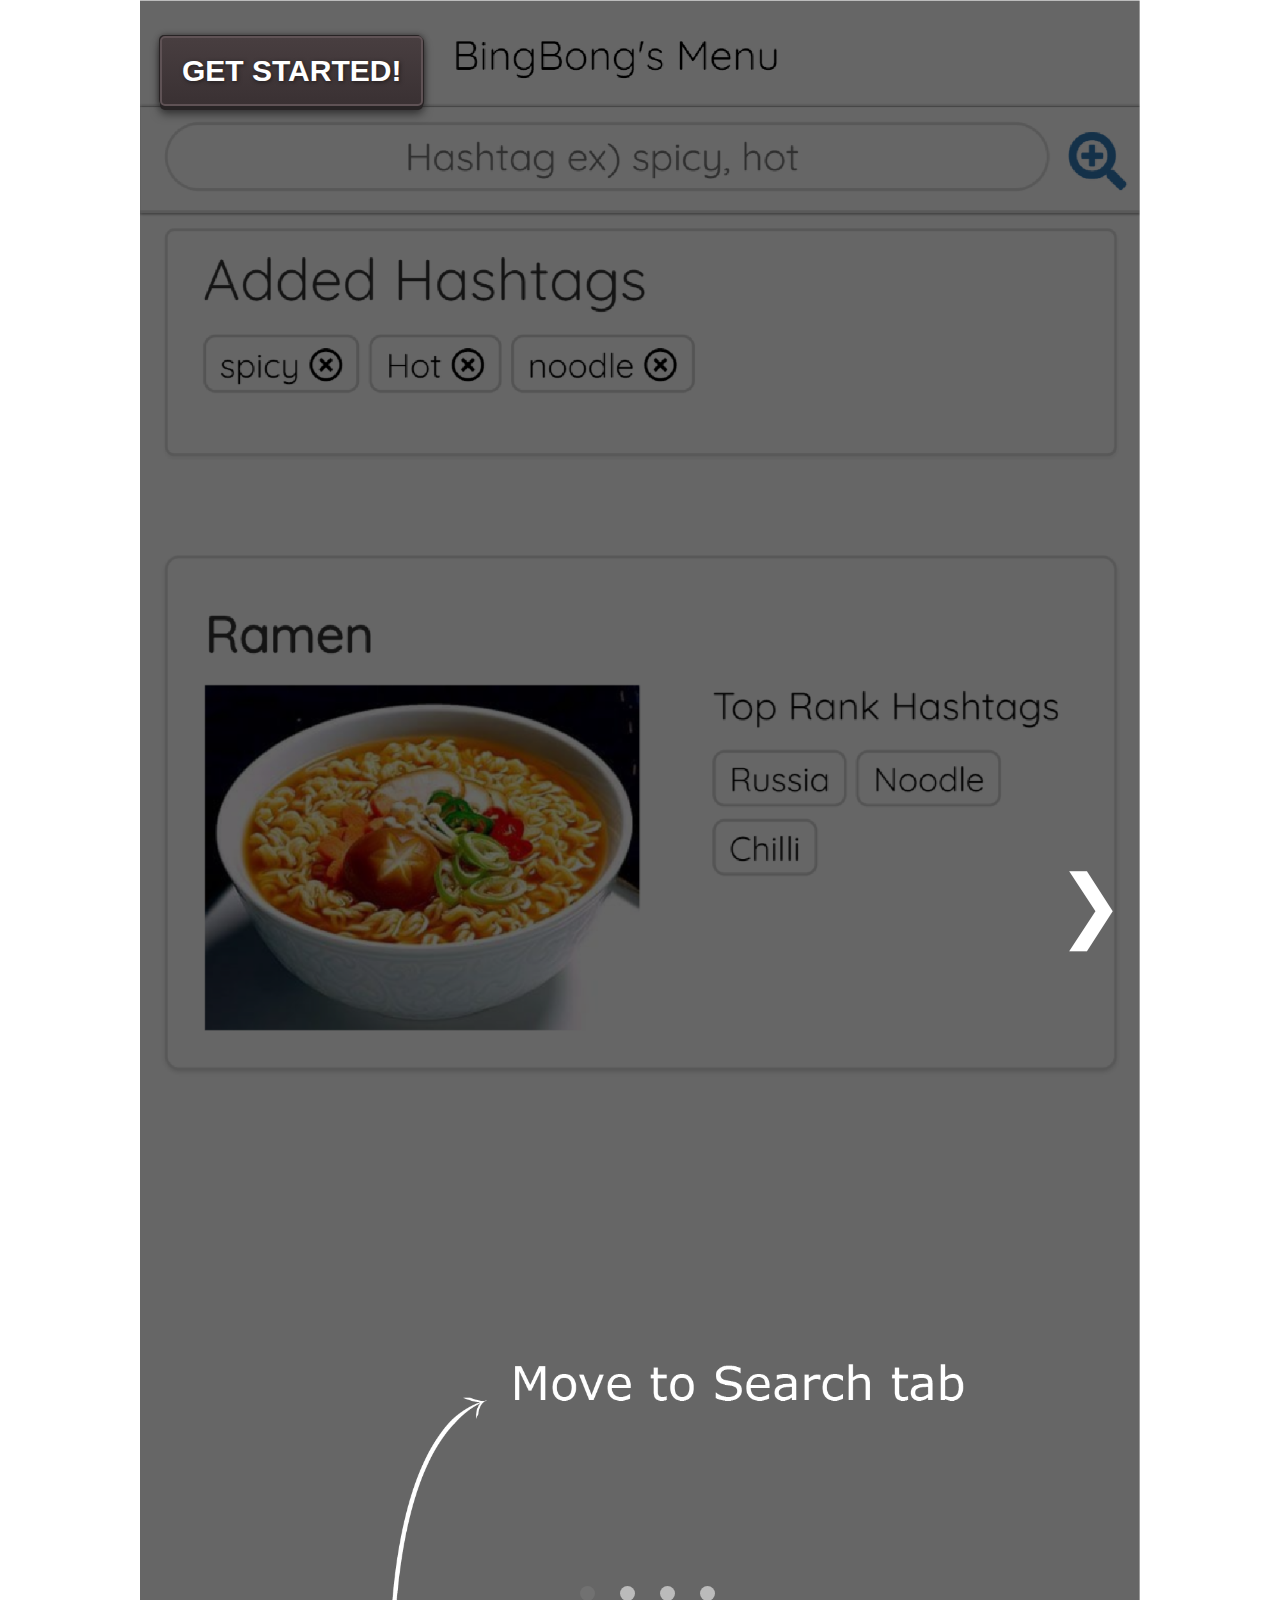
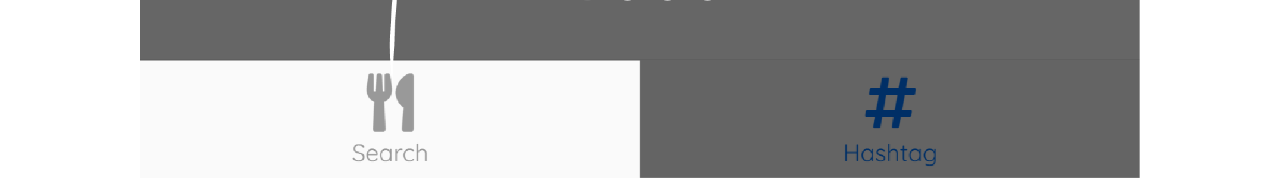
<file: index.html>
<!doctype html>
<html>
<head>
<meta charset="utf-8">
<link rel="stylesheet" href="https://cdnjs.cloudflare.com/ajax/libs/font-awesome/4.7.0/css/font-awesome.min.css">
<link rel="stylesheet" href="https://fonts.googleapis.com/icon?family=Material+Icons">
<link rel="stylesheet" href="https://maxcdn.bootstrapcdn.com/bootstrap/3.3.7/css/bootstrap.min.css">
<link rel="stylesheet" href="https://use.fontawesome.com/releases/v5.0.12/css/all.css" integrity="sha384-G0fIWCsCzJIMAVNQPfjH08cyYaUtMwjJwqiRKxxE/rx96Uroj1BtIQ6MLJuheaO9" crossorigin="anonymous">
<link href="https://fonts.googleapis.com/css?family=Quicksand" rel='stylesheet'>
<link href="./css/tutorial.css" rel="stylesheet" type="text/css">
<title>tutorial</title>
</head>

<body>
<!-- Slideshow container -->
<!-- Slideshow container -->
<div class="slideshow-container">

  <!-- Full-width images with number and caption text -->
  <div class="mySlides">

    <img src="img/tutorial1.png" style="width:100%">
	<a class="getstarted" href="countryselect.html">Get started!</a>
<a class="next" onclick="plusSlides(1)">&#10095;</a>
  </div>

  <div class="mySlides">

    <img src="img/tutorial2.png" style="width:100%">
	<a class="getstarted" href="countryselect.html">Get started!</a>
	<a class="prev" onclick="plusSlides(-1)">&#10094;</a>
  <a class="next" onclick="plusSlides(1)">&#10095;</a>
  </div>
	 <div class="mySlides">

    <img src="img/tutorial3.png" style="width:100%">
	<a class="getstarted" href="countryselect.html">Get started!</a>
	<a class="prev" onclick="plusSlides(-1)">&#10094;</a>
  <a class="next" onclick="plusSlides(1)">&#10095;</a>
  </div>

  <div class="mySlides">

    <img src="img/tutorial4.png" style="width:100%">
	<a class="getstarted2" href="countryselect.html">Get started!</a>
	<a class="prev" onclick="plusSlides(-1)">&#10094;</a>

  </div>

  <!-- Next and previous buttons -->
 <div >
	 <span style="margin-left:44%"class="dot" onclick="currentSlide(1)"></span> 
  <span style="margin-left:48%"class="dot" onclick="currentSlide(2)"></span> 
  <span style="margin-left:52%"class="dot" onclick="currentSlide(3)"></span> 
  <span style="margin-left:56%"class="dot" onclick="currentSlide(4)"></span> 
  </div>
</div>


<!-- The dots/circles -->
<!--<div style="text-align:center">
  <span class="dot" onclick="currentSlide(1)"></span> 
  <span class="dot" onclick="currentSlide(2)"></span> 
  <span class="dot" onclick="currentSlide(3)"></span> 
</div>-->
<script src="./js/tutorial.js"></script> 
</body>

</html>
</file>
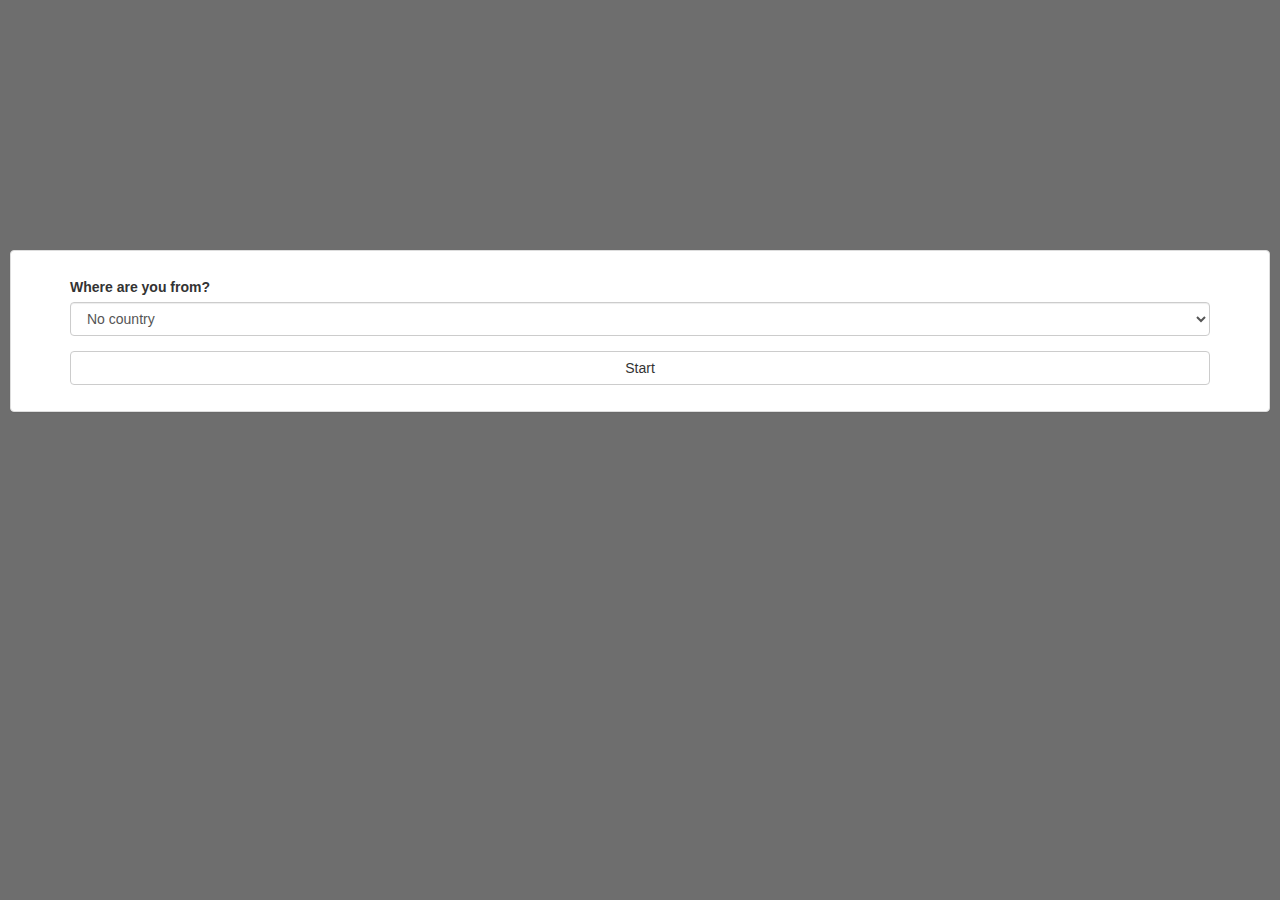
<file: countryselect.html>
<!DOCTYPE html>
<html>
<head>
<meta name="viewport" content="width=device-width, initial-scale=1">
<link href="https://use.fontawesome.com/releases/v5.0.8/css/all.css" rel="stylesheet">
    <link href="http://maxcdn.bootstrapcdn.com/font-awesome/4.1.0/css/font-awesome.min.css" rel="stylesheet" />
    <link href="jquery/css/ui-lightness/jquery-ui-1.10.0.custom.css" rel="stylesheet"/>
<style>
body {font-family: Arial, Helvetica, sans-serif;}
/* Full-width input fields */
input[type=text], input[type=password] {
    width: 100%;
    padding: 12px 20px;
    margin: 8px 0;
    display: inline-block;
    border: 1px solid #ccc;
    box-sizing: border-box;
}
/* Set a style for all buttons */
button {
    background-color: #4CAF50;
    color: white;
    padding: 14px 20px;
    margin: 8px 0;
    border: none;
    cursor: pointer;
    width: 100%;
}
button:hover {
    opacity: 0.8;
}
/* Extra styles for the cancel button */
.cancelbtn {
    width: auto;
    padding: 10px 18px;
    background-color: #f44336;
}
/* Center the image and position the close button */
.imgcontainer {
    text-align: center;
    margin: 24px 0 12px 0;
    position: relative;
}
img.avatar {
    width: 40%;
    border-radius: 50%;
}
.container {
    padding: 16px;
}
span.psw {
    float: right;
    padding-top: 16px;
}
/* The Modal (background) */
.modal {
    display: none; /* Hidden by default */
    position: fixed; /* Stay in place */
    z-index: 1; /* Sit on top */
    left: 0;
    top: 0;
    width: 100%; /* Full width */
    height: 100%; /* Full height */
    overflow: auto; /* Enable scroll if needed */
    background-color: rgb(0,0,0); /* Fallback color */
    background-color: rgba(0,0,0,0.4); /* Black w/ opacity */
    padding-top: 60px;
}
/* Modal Content/Box */
.modal-content {
    background-color: #fefefe;
    margin: 5% auto 15% auto; /* 5% from the top, 15% from the bottom and centered */
    border: 1px solid #888;
    width: 100%; /* Could be more or less, depending on screen size */
}
/* The Close Button (x) */
.close {
    position: absolute;
    right: 25px;
    top: 0;
    color: #000;
    font-size: 35px;
    font-weight: bold;
}
.close:hover,
.close:focus {
    color: red;
    cursor: pointer;
}
/* Add Zoom Animation */
.animate {
    -webkit-animation: animatezoom 0.6s;
    animation: animatezoom 0.6s
}
@-webkit-keyframes animatezoom {
    from {-webkit-transform: scale(0)} 
    to {-webkit-transform: scale(1)}
}
    
@keyframes animatezoom {
    from {transform: scale(0)} 
    to {transform: scale(1)}
}
/* Change styles for span and cancel button on extra small screens */
@media screen and (max-width: 300px) {
    span.psw {
       display: block;
       float: none;
    }
    .cancelbtn {
       width: 100%;
    }
}
</style>
<title>Select your country</title>
  <meta charset="utf-8">
  <meta name="viewport" content="width=device-width, initial-scale=1">
  <link rel="stylesheet" href="https://maxcdn.bootstrapcdn.com/bootstrap/3.3.7/css/bootstrap.min.css">
</head>
<body style ="background-color : #6e6e6e;">
<div>
  
  <div class="panel panel-default" style = "margin-left : 10px; margin-right : 10px; margin-top : 250px; padding:10px;">
    <div class="container">
      <label for="sel1" ><b>Where are you from?</b></label>
      <div class="form-group" >
  		<select class="form-control" id="sel1">
    		<option>No country</option>
  		</select>
	</div>
      <a href = "home_search.html"><button type="button" class="btn btn-default" >Start</button></a>
    </div>
  </div>
</div>
  <script src="https://ajax.googleapis.com/ajax/libs/jquery/3.3.1/jquery.min.js"></script>
  <script src="https://maxcdn.bootstrapcdn.com/bootstrap/3.3.7/js/bootstrap.min.js"></script>
<script src="https://ajax.googleapis.com/ajax/libs/jquery/3.3.1/jquery.min.js"></script>
  <script src="https://maxcdn.bootstrapcdn.com/bootstrap/3.3.7/js/bootstrap.min.js"></script>
  <script src="./js/country_capital_pairs.js"></script>  
	<script src="./js/countryselect.js"></script>
</body>
</html>
</file>
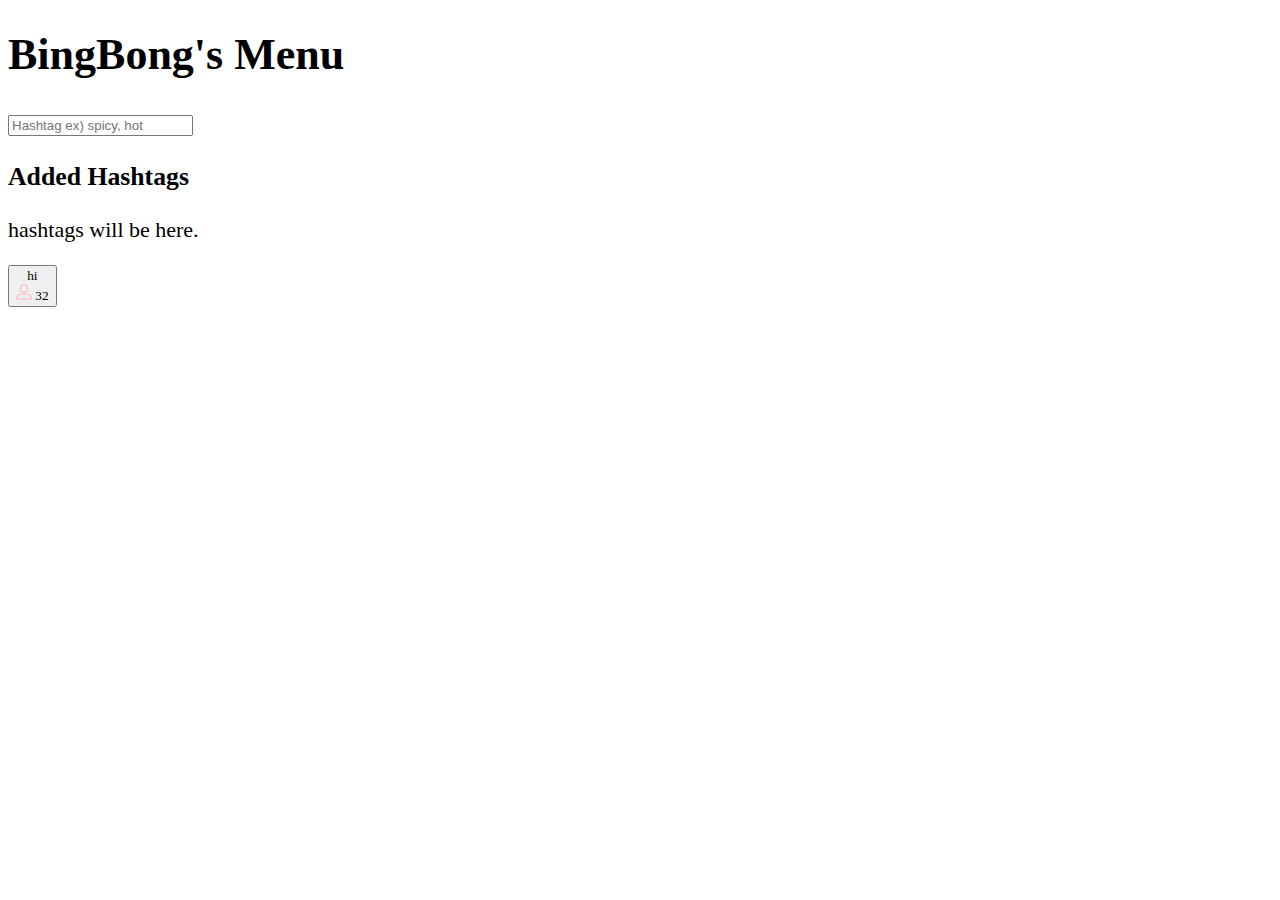
<file: test.html>
<!doctype html>
<html>
<head>

<!-- <link rel="stylesheet" href="//code.jquery.com/ui/1.12.1/themes/base/jquery-ui.css"> 여기양-->

<style>
body {
    font-family: 'Quicksand';font-size: 22px;
}
</style>
<!-- HTML5 shim and Respond.js for IE8 support of HTML5 elements and media queries -->
<!-- WARNING: Respond.js doesn't work if you view the page via file:// -->
<!--[if lt IE 9]>
<script src="https://oss.maxcdn.com/html5shiv/3.7.2/html5shiv.min.js"></script>
<script src="https://oss.maxcdn.com/respond/1.4.2/respond.min.js"></script>
<![endif]-->
</head>

<body>
	<header class="nav-bar"><!--<button type="button" class="btn btn-default navbar-btn pull-left box"> <span class="glyphicon glyphicon-chevron-left"></span> </button>-->
		<h1 class="title">  BingBong's Menu</h1>
	</header>

<nav class="bar bar-nav bar-header-secondary bar-search">
	<input id = "input1" class = "searchbar pull-left" type="search" placeholder="Hashtag ex) spicy, hot">
 	<!--<input id = "input1"  type="search" value="" placeholder="Search" class="search-input" style="width: 280px;">-->
  	<a id = "searchbutton" class="icon fa fa-search-plus searchbutton pull-right"></a>
  	<div class = "panel panel-default box">
  		<div class = "panel-body">
  			<h3 class = "a"> Added Hashtags</h3>
  			<p id="in-panel">hashtags will be here.</p>
		</div>
	</div>
</nav>


<div id="elements" class = "content foods">

  <button class="hashb" style="margin-bottom : 5px; font-family: Quicksand;"> hi <br/>          <img src="./img/profile.png" height="16" width="16">  32      </button>


</div>



</body>
</html>
</file>
<file: css/tutorial.css>
* {box-sizing:border-box}

/* Slideshow container */
.slideshow-container {
  max-width: 1000px;
  position: relative;
  margin: auto;
}

/* Hide the images by default */
.mySlides {
    display: none;
}

/* Next & previous buttons */
.prev, .next {
  cursor: pointer;
  position: absolute;
  top: 48%;
  width: auto;
  margin-top: -22px;
  padding: 16px;
  color: white;
  /*font-weight: bold;*/
  font-size: 80px;
  transition: 0.6s ease;
  border-radius: 0 3px 3px 0;
}
.getstarted {
    
    position: absolute;
    top: 2%;
    left: 2%;
    	display: inline-block;

	font-family: Arial, Helvetica, sans-serif;
	font-size: 30px;
	text-transform: uppercase;
	text-decoration: none;
	font-weight: bold;
	color: #fff;
	background-color: #3b3334;
	background-image: -webkit-linear-gradient(top, #483e40, #3a3133);
	padding: 12px 20px;

	text-align: center;
	-webkit-border-radius: 5px;
	-moz-border-radius: 5px;
	border-radius: 5px;
	text-shadow: 1px 1px 4px rgba(0, 0, 0, .5);
	border: 2px solid #5f5255;
	box-shadow: 0 4px 0 #282425, 0 0 6px #282425, 1px 1px 0px #282425, -1px -1px 0px #282425, 0px 8px 10px rgba(0, 0, 0, .5);
    
}
.getstarted2{
    
    position: absolute;
    top: 60%;
    left: 25%;
    	display: inline-block;

	font-family: Arial, Helvetica, sans-serif;
	font-size: 60px;
	text-transform: uppercase;
	text-decoration: none;
	font-weight: bold;
	color: #fff;
	background-color: #3b3334;
	background-image: -webkit-linear-gradient(top, #483e40, #3a3133);
	padding: 12px 20px;

	text-align: center;
	-webkit-border-radius: 5px;
	-moz-border-radius: 5px;
	border-radius: 5px;
	text-shadow: 1px 1px 4px rgba(0, 0, 0, .5);
	border: 2px solid #5f5255;
	box-shadow: 0 4px 0 #282425, 0 0 6px #282425, 1px 1px 0px #282425, -1px -1px 0px #282425, 0px 8px 10px rgba(0, 0, 0, .5);
    
}
/* Position the "next button" to the right */
.next {

  right: 0;
  border-radius: 3px 0 0 3px;
}

/* On hover, add a black background color with a little bit see-through */

/* Caption text */
.text {
  color: #f2f2f2;
  font-size: 15px;
  padding: 8px 12px;
  position: absolute;
  bottom: 8px;
  width: 100%;
  text-align: center;
}

/* Number text (1/3 etc) */
.numbertext {
  color: #f2f2f2;
  font-size: 12px;
  padding: 8px 12px;
  position: absolute;
  top: 0;
}

/* The dots/bullets/indicators */
.dot {
	position: absolute;
    bottom: 10%;
  cursor: pointer;
  height: 15px;
  width: 15px;
  margin: 0 2px;
  background-color: #bbb;
  border-radius: 50%;
  display: inline-block;
  transition: background-color 0.6s ease;
}

.active, .dot:hover {
  background-color: #717171;
}

/* Fading animation */
.fade {
  -webkit-animation-name: fade;
  -webkit-animation-duration: 1.5s;
  animation-name: fade;
  animation-duration: 1.5s;
}

@-webkit-keyframes fade {
  from {opacity: .4} 
  to {opacity: 1}
}

@keyframes fade {
  from {opacity: .4} 
  to {opacity: 1}
}
</file>
